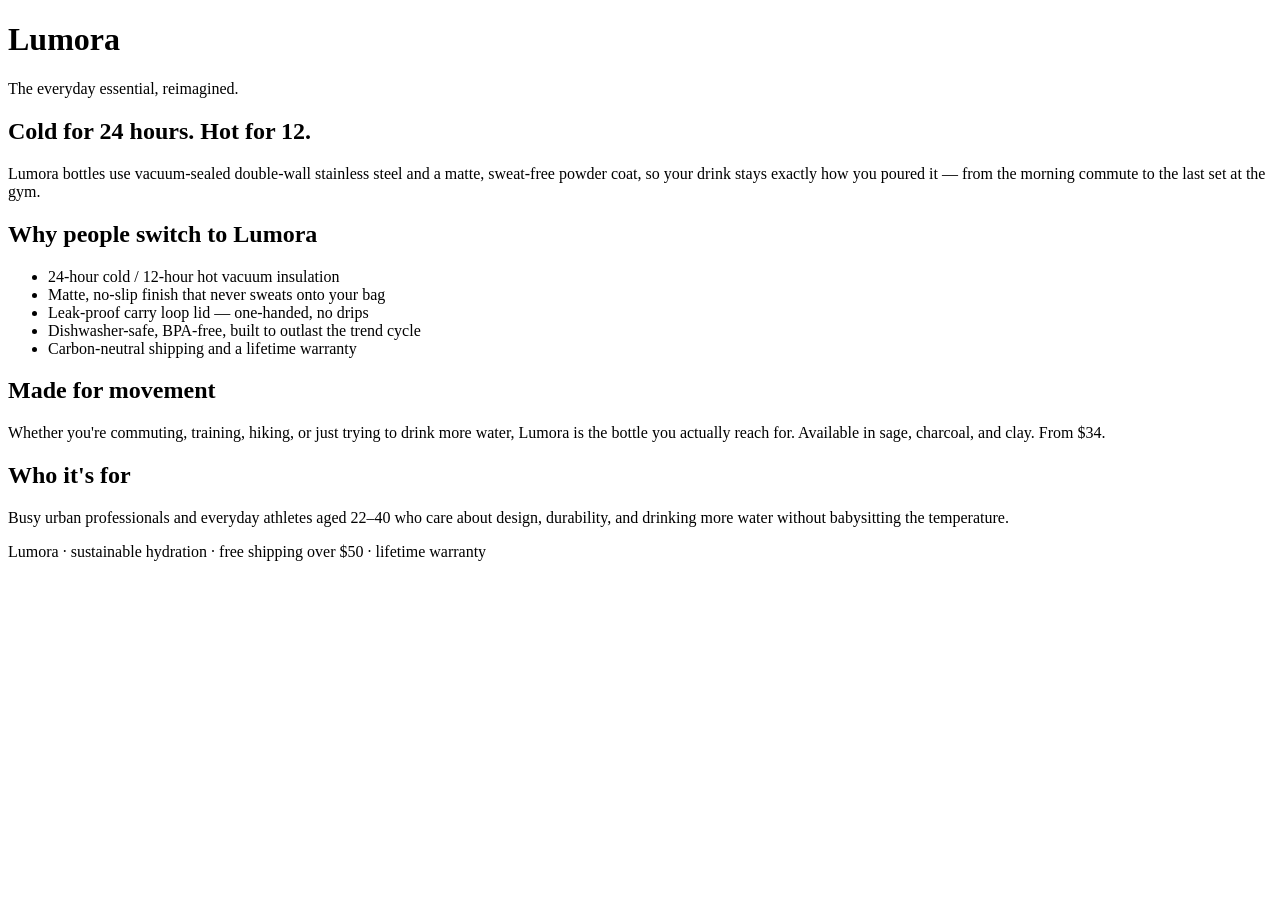
<file: demo/lumora.html>
<!doctype html>
<html lang="en">
<head>
<meta charset="utf-8">
<title>Lumora — insulated bottles that keep up with your day</title>
<meta name="description" content="Lumora makes matte, double-walled stainless-steel water bottles that keep drinks cold for 24 hours and hot for 12. Designed for commuters, gym-goers, and anyone who hates warm water.">
<meta property="og:title" content="Lumora — the everyday insulated bottle">
<meta property="og:image" content="https://media.githubusercontent.com/media/dany2048/adloop/main/demo/lumora-product.png">
<meta property="og:type" content="product">
</head>
<body>
<header><h1>Lumora</h1><p>The everyday essential, reimagined.</p></header>
<main>
<section>
<h2>Cold for 24 hours. Hot for 12.</h2>
<p>Lumora bottles use vacuum-sealed double-wall stainless steel and a matte, sweat-free powder coat,
so your drink stays exactly how you poured it — from the morning commute to the last set at the gym.</p>
</section>
<section>
<h2>Why people switch to Lumora</h2>
<ul>
<li>24-hour cold / 12-hour hot vacuum insulation</li>
<li>Matte, no-slip finish that never sweats onto your bag</li>
<li>Leak-proof carry loop lid — one-handed, no drips</li>
<li>Dishwasher-safe, BPA-free, built to outlast the trend cycle</li>
<li>Carbon-neutral shipping and a lifetime warranty</li>
</ul>
</section>
<section>
<h2>Made for movement</h2>
<p>Whether you're commuting, training, hiking, or just trying to drink more water,
Lumora is the bottle you actually reach for. Available in sage, charcoal, and clay.
From $34.</p>
</section>
<section>
<h2>Who it's for</h2>
<p>Busy urban professionals and everyday athletes aged 22–40 who care about design,
durability, and drinking more water without babysitting the temperature.</p>
</section>
</main>
<footer><p>Lumora · sustainable hydration · free shipping over $50 · lifetime warranty</p></footer>
</body>
</html>
</file>
